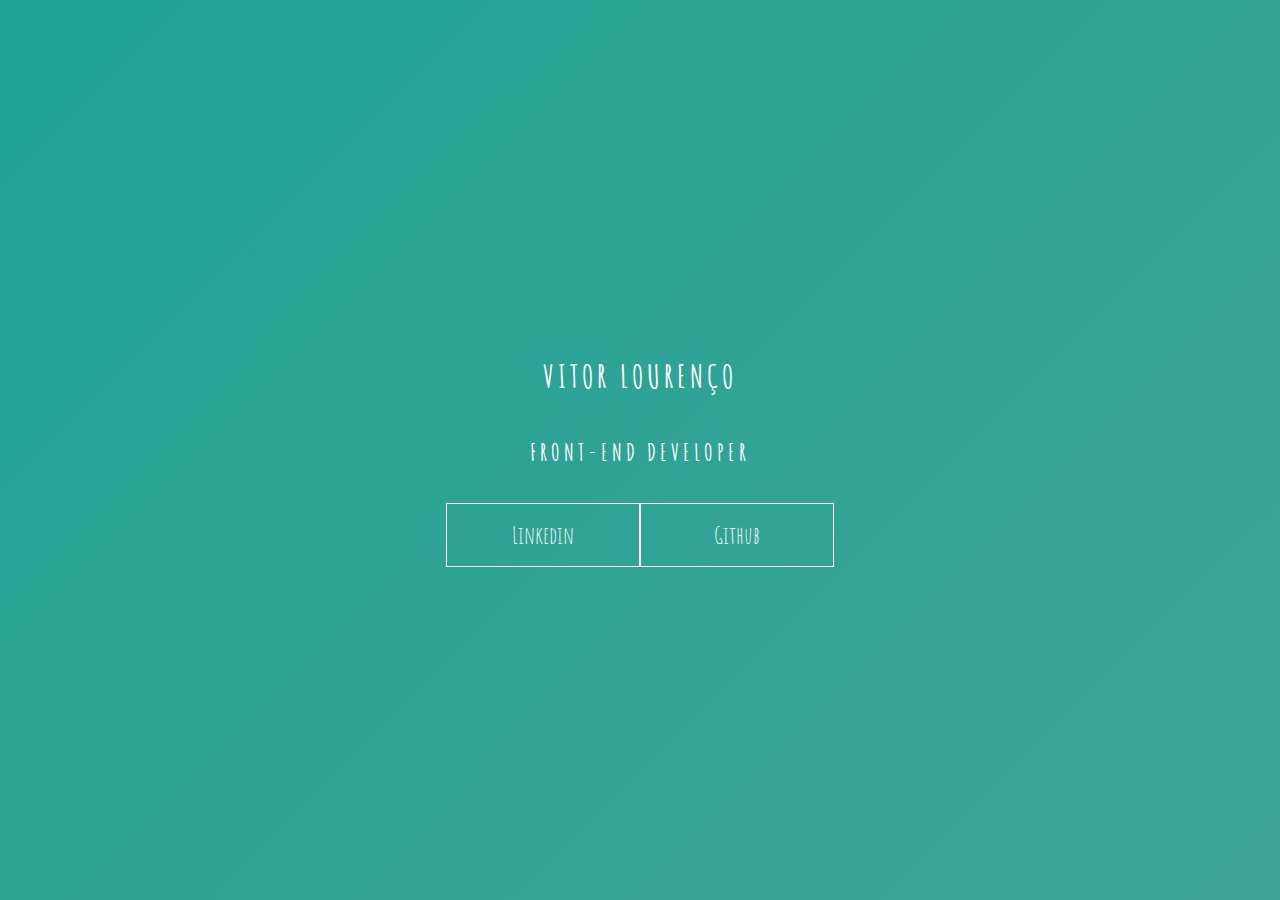
<file: bb/keyframes_1/index.html>
<!DOCTYPE html>
<html lang="en">

<head>
    <meta charset="UTF-8">
    <meta name="viewport" content="width=device-width, initial-scale=1.0">
    <link rel="stylesheet" href="style.css">
    <title>Document</title>
</head>

<body>
    <main class="wrapper">
        <h1>Vitor Lourenço</h1>
        <h2>Front-end Developer</h2>
        <div class="social-media">
            <a href="#">Linkedin</a>
            <a href="#">Github</a>
        </div>
    </main>
</body>

</html>
</file>
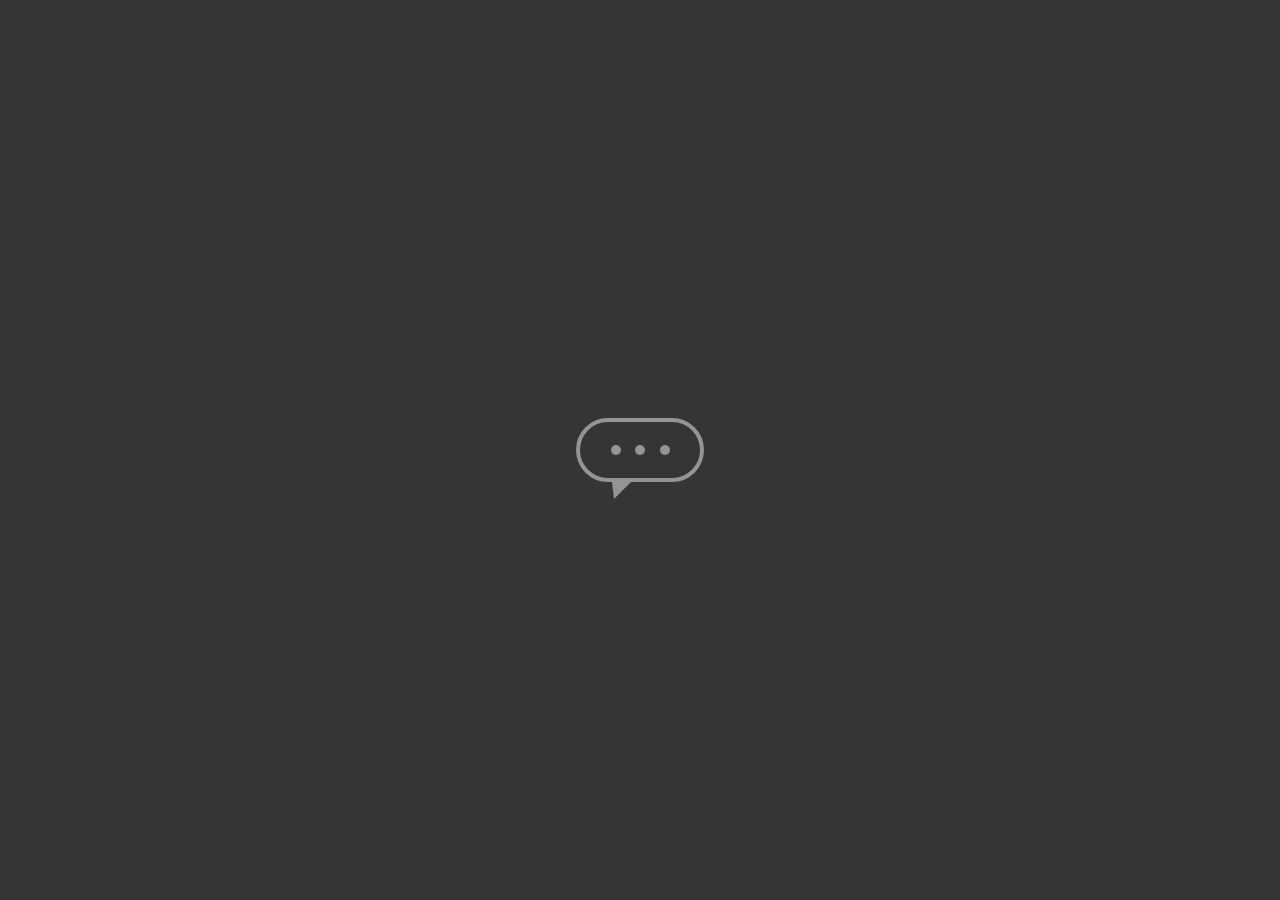
<file: bb/keyframes_2/index.html>
<!DOCTYPE html>
<html lang="en">
<head>
    <meta charset="UTF-8">
    <meta name="viewport" content="width=device-width, initial-scale=1.0">
    <link rel="stylesheet" href="style.css">
    <title>Document</title>
</head>
<body>
    <main class="wrapper">
        <div class="chatbot">
            <div class="chatbot__loading"></div>
            <div class="chatbot__loading"></div>
            <div class="chatbot__loading"></div>
        </div>
    </main>
</body>
</html>
</file>
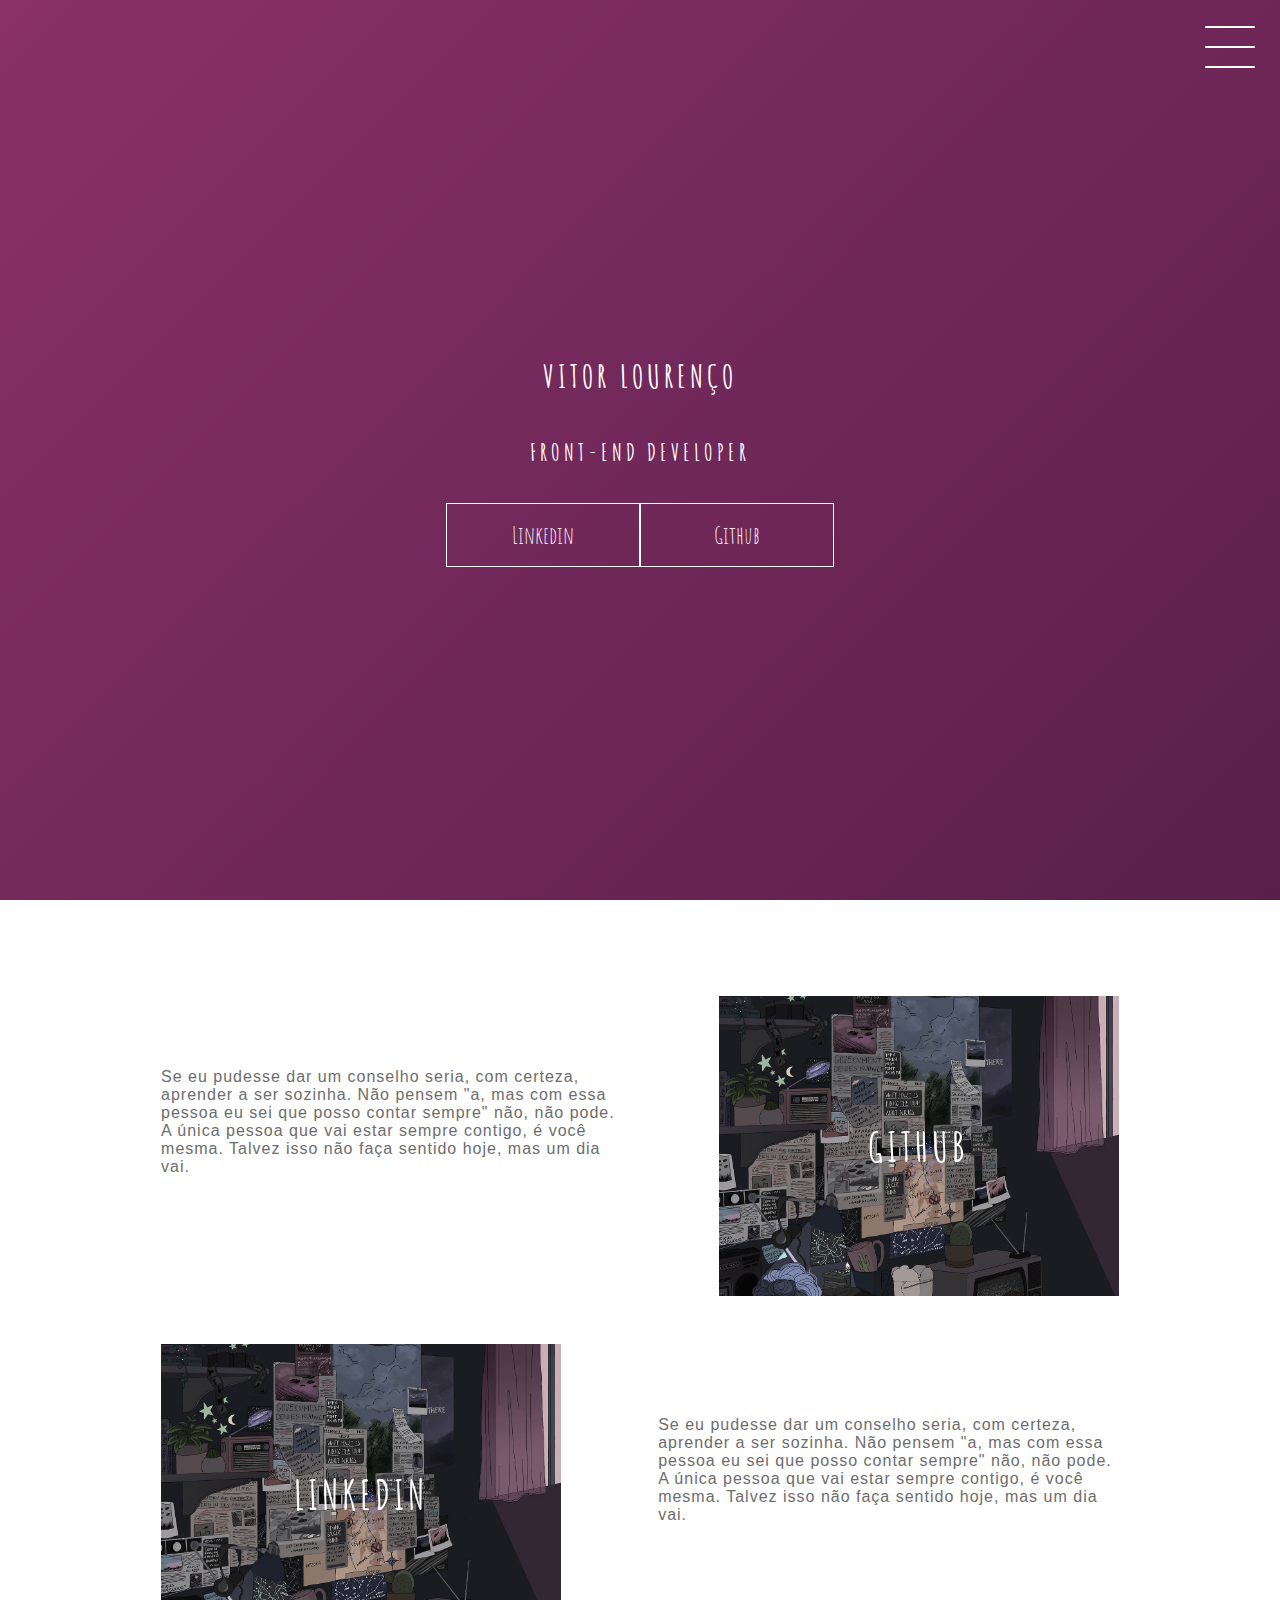
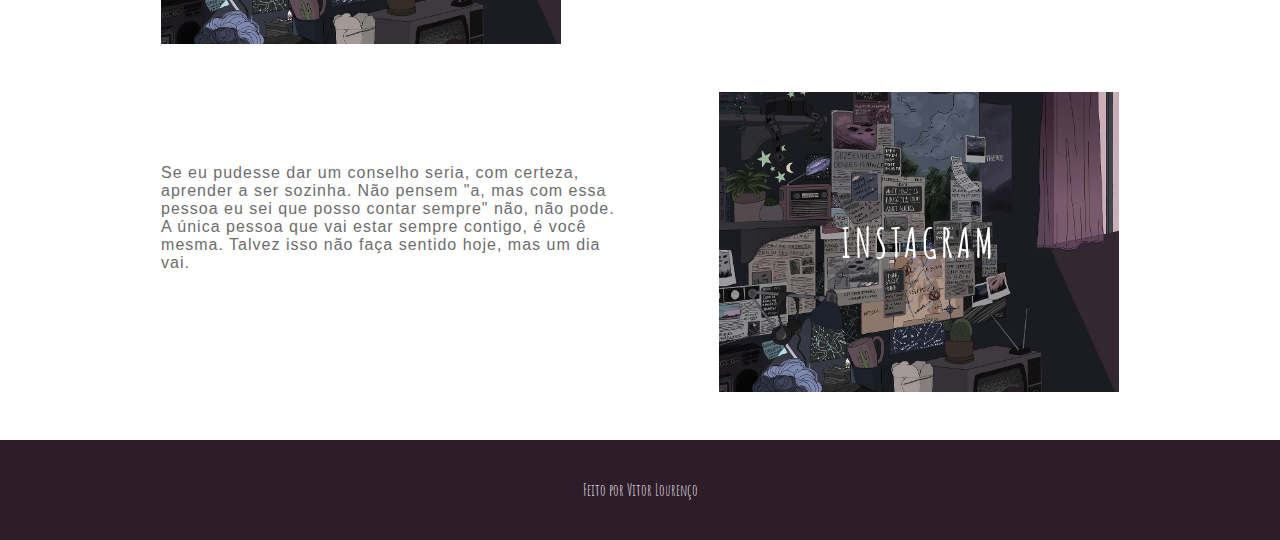
<file: bb/projeto_final/index.html>
<!DOCTYPE html>
<html lang="en">

<head>
    <meta charset="UTF-8">
    <meta name="viewport" content="width=device-width, initial-scale=1.0">
    <link rel="stylesheet" href="style.css">
    <title>Document</title>
</head>

<body>
    <header class="header-wrapper">
        <div class="header">
            <div class="checkbox-container">
                <div class="checkbox-wrapper">
                    <input type="checkbox" id="toggle">
                    <label class="checkbox" for="toggle">
                        <div class="trace"></div>
                        <div class="trace"></div>
                        <div class="trace"></div>
                    </label>
                    <div class="menu"></div>
                    <nav class="menu-items">
                        <ul>
                            <li>
                                <a href="#">Home</a>
                            </li>
                            <li>
                                <a href="#">Sobre</a>
                            </li>
                            <li>
                                <a href="#">Projetos</a>
                            </li>
                        </ul>
                    </nav>
                </div>
            </div>
        </div>
        <h1>Vitor Lourenço</h1>
        <h2>Front-end Developer</h2>
        <div class="social-media">
            <a href="#">Linkedin</a>
            <a href="#">Github</a>
        </div>
    </header>
    <div class="container">
        <div class="card-container">
            <div class="card-text">Se eu pudesse dar um conselho seria, com certeza, aprender a ser sozinha. Não pensem "a, mas com essa pessoa eu sei que posso contar sempre" não, não pode. A única pessoa que vai estar sempre contigo, é você mesma. Talvez isso não faça sentido
                hoje, mas um dia vai.
            </div>
            <div class="card">
                <div class="card-wrapper">
                    <h2>Github</h2>
                    <p>Veja meus projetos!</p>
                </div>
            </div>
        </div>

        <div class="card-container">
            <div class="card">
                <div class="card-wrapper">
                    <h2>Linkedin</h2>
                    <p>Vem ver minha carreira profissional!</p>
                </div>
            </div>
            <div class="card-text">Se eu pudesse dar um conselho seria, com certeza, aprender a ser sozinha. Não pensem "a, mas com essa pessoa eu sei que posso contar sempre" não, não pode. A única pessoa que vai estar sempre contigo, é você mesma. Talvez isso não faça sentido
                hoje, mas um dia vai.
            </div>
        </div>

        <div class="card-container">
            <div class="card-text">Se eu pudesse dar um conselho seria, com certeza, aprender a ser sozinha. Não pensem "a, mas com essa pessoa eu sei que posso contar sempre" não, não pode. A única pessoa que vai estar sempre contigo, é você mesma. Talvez isso não faça sentido
                hoje, mas um dia vai.
            </div>
            <div class="card">
                <div class="card-wrapper">
                    <h2>Instagram</h2>
                    <p>Ou mais do meu dia-a-dia ;)</p>
                </div>
            </div>
        </div>
    </div>
    <footer class="footer">
        Feito por Vitor Lourenço
    </footer>
</body>

</html>
</file>
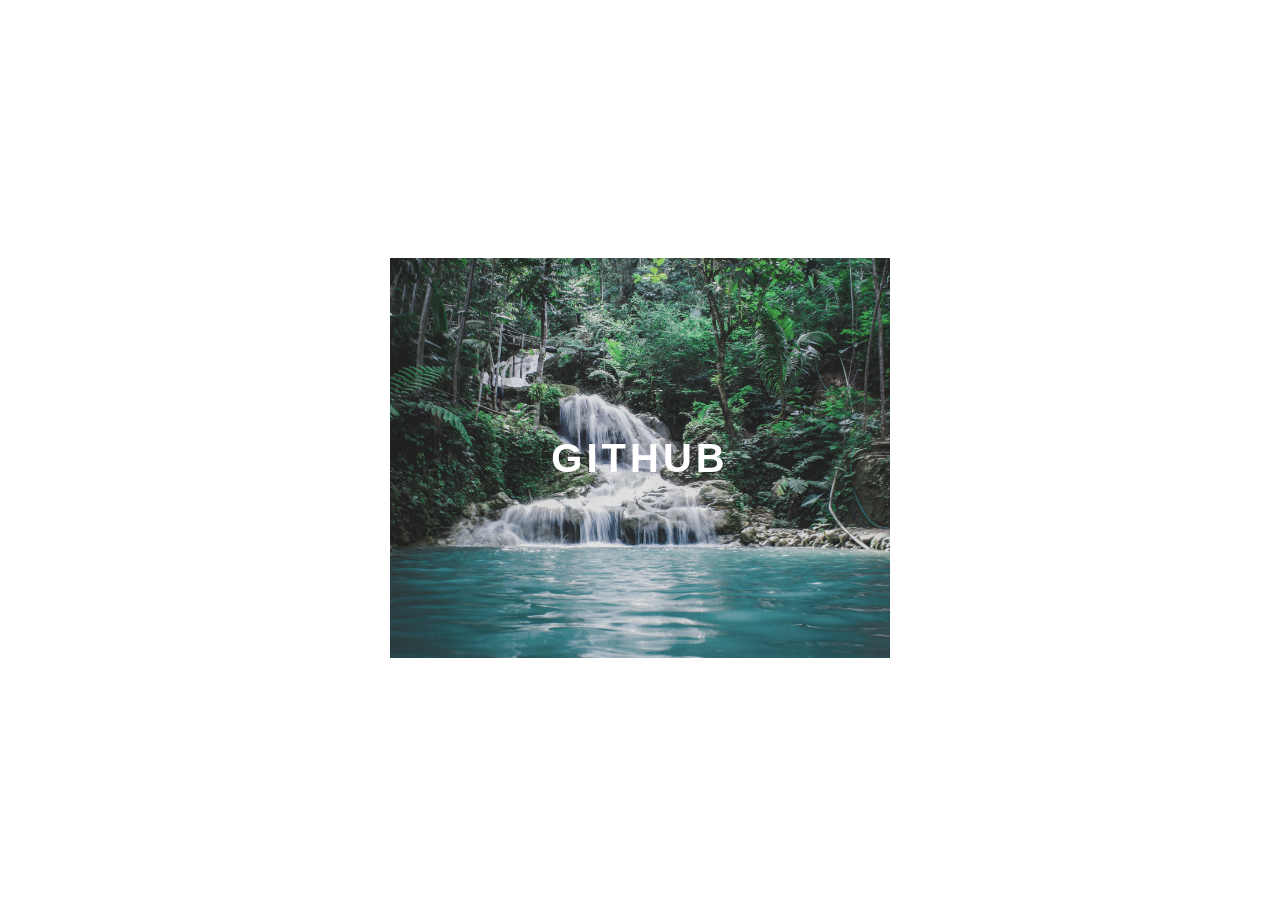
<file: bb/transitions_1/index.html>
<!DOCTYPE html>
<html lang="en">
<head>
    <meta charset="UTF-8">
    <meta name="viewport" content="width=device-width, initial-scale=1.0">
    <link rel="stylesheet" href="style.css">
    <title>Document</title>
</head>
<body>
    <div class="container">
        <div class="card">
            <div class="card-wrapper">
                <h2>Github</h2>
                <p>Veja meus projetos!</p>
            </div>
        </div>
    </div>
</body>
</html>
</file>
<file: bb/keyframes_1/style.css>
@import url('https://fonts.googleapis.com/css2?family=Amatic+SC&display=swap');

body {
    margin: 0;
    padding: 0;
    color: #ffffff;
    font-family: 'amatic sc', sans-serif;
}

.wrapper {
    height: 100vh;
    width: 100vw;
    background: linear-gradient(-45deg, #5e0878, #085078, #4ca59b, #1fa194);
    background-size: 400% 400%;
    display: flex;
    flex-direction: column;
    justify-content: center;
    align-items: center;
    animation: backgroundTransition 8s ease-in-out infinite;
}

h1 {
    text-transform: uppercase;
    letter-spacing: 4px;
}

h2 {
    text-transform: uppercase;
    letter-spacing: 4px;
}

.social-media {
    margin-top: 1rem;
    display: flex;
}

a {
    text-decoration: none;
    color: #ffffff;
    font-size: 24px;
    padding: 1rem 4rem;
    border: 1px solid #ffffff;
    min-width: 4rem;
    display: flex;
    justify-content: center;
    align-items: center;
    transition: .5s cubic-bezier(0.55, 0.025, 0.675, 0.97);
}

a:hover {
    color: #085078;
    background-color: #ffffff;
}

@keyframes backgroundTransition {
    0% {
        background-position:  0% 80%;
    }
    50% {
        background-position: 80% 100%;
    }
    100% {
        background-position: 0% 90%;
    }
}
</file>
<file: bb/keyframes_2/style.css>
body {
    margin: 0;
    padding: 0;
    font-family: sans-serif;
}

.wrapper {
    height: 100vh;
    width: 100vw;
    background-color: rgb(53, 53, 53);
    display: flex;
    justify-content: center;
    align-items: center;
}

.chatbot {
    height: 4rem;
    width: 8rem;
    border-radius: 36px;
    border: 4px solid #949494;
    padding: 0 1rem;
    box-sizing: border-box;
    display: flex;
    justify-content: space-evenly;
    align-items: center;
    position: relative;
    transform: translateY(0);
    animation: chatTranslate 2s ease-in-out infinite;
}

.chatbot::before {
    content: '';
    width: 0;
    height: 0;
    position: absolute;
    bottom: -1.3rem;
    left: 2rem;
    border-left: 2px solid transparent;
    border-right: 17px solid transparent;
    border-top: 17px solid #949494;
}

.chatbot__loading {
    height: 10px;
    width: 10px;
    border-radius: 50%;
    background-color: #949494;
    transform: scale(1);
}

.chatbot__loading:nth-child(1) {
    animation: pulse 1.5s ease-in-out infinite;
}

.chatbot__loading:nth-child(2) {
    animation: pulse 1.5s ease-in-out infinite;
    animation-delay: 0.2s;
}

.chatbot__loading:nth-child(3) {
    animation: pulse 1.5s ease-in-out infinite;
    animation-delay: 0.4s;
}

@keyframes pulse {
    0% {
        transform: scale(1);
    }
    50% {
        transform: scale(1.5);
    }
    100% {
        transform: scale(1);
    }
}

@keyframes chatTranslate {
    0% {
        transform: translateY(0);
    }
    50% {
        transform: translateY(15px);
    }
    100% {
        transform: translateY(0);
    }
}
</file>
<file: bb/projeto_final/style.css>
@import url('https://fonts.googleapis.com/css2?family=Amatic+SC&display=swap');

body {
    margin: 0;
    padding: 0;
    color: #ffffff;
    font-family: 'amatic sc', sans-serif;
}

/* HEADER */

.header-wrapper {
    height: 100vh;
    width: 100vw;
    background: linear-gradient(-45deg, #050404, #2E1C2B, #4A1942, #893168);
    background-size: 400% 400%;
    display: flex;
    flex-direction: column;
    justify-content: center;
    align-items: center;
    animation: backgroundTransition 8s ease-in-out infinite;
    position: relative;
}

h1 {
    text-transform: uppercase;
    letter-spacing: 4px;
}

h2 {
    text-transform: uppercase;
    letter-spacing: 4px;
}

.social-media {
    margin-top: 1rem;
    display: flex;
}

.social-media a {
    text-decoration: none;
    color: #ffffff;
    font-size: 24px;
    padding: 1rem 4rem;
    border: 1px solid #ffffff;
    min-width: 4rem;
    display: flex;
    justify-content: center;
    align-items: center;
    transition: .5s cubic-bezier(0.55, 0.025, 0.675, 0.97);
}

a:hover {
    color: #2E1C2B;
    background-color: #ffffff;
}

@keyframes backgroundTransition {
    0% {
        background-position:  0% 80%;
    }
    50% {
        background-position: 80% 100%;
    }
    100% {
        background-position: 0% 90%;
    }
}

/* MENU HAMBURGUER */

.checkbox-container {
    display: flex;
    justify-content: center;
    align-items: center;
}

.checkbox {
    height: 100px;
    width: 100px;
    position: absolute;
    top: 0;
    right: 0;
    display: flex;
    justify-content: center;
    cursor: pointer;
    z-index: 9999;
    transition: 400ms ease-in-out 0s;
}

.checkbox .trace {
    width: 50px;
    height: 2px;
    background-color: white;
    position: absolute;
    border-radius: 4px;
    transition: 0.5s ease-in-out;
}

.checkbox .trace:nth-child(1) {
    top: 26px;
    transform: rotate(0);
}

.checkbox .trace:nth-child(2) {
    top: 46px;
    transform: rotate(0);
}

.checkbox .trace:nth-child(3) {
    top: 66px;
    transform: rotate(0);
}

#toggle {
    display: none;
}

/* MENU */

.menu {
    position: absolute;
    top: 28px;
    right: 30px;
    background: transparent;
    height: 40px;
    width: 40px;
    border-radius: 50%;
    box-shadow: 0px 0px 0px 0px white;
    z-index: -1;
    transition: 400ms ease-in-out 0s;
}

.menu-items {
    position: fixed;
    top: 0;
    left: 0;
    width: 100%;
    height: 100vh;
    display: flex;
    justify-content: center;
    align-items: center;
    z-index: 2;
    opacity: 0;
    visibility: hidden;
    transition: 400ms ease-in-out 0s;
}

.menu-items ul {
    list-style-type: none;
}

.menu-items ul li a{
    margin: 10px 0;
    color: #2E1C2B;
    text-decoration: none;
    text-transform: uppercase;
    letter-spacing: 4px;
    font-size: 40px;
}

/* ANIMAÇÃO DO MENU */

#toggle:checked + .checkbox .trace:nth-child(1) {
    transform: rotate(45deg);
    background-color: #2E1C2B;
    top: 47px;
}

#toggle:checked + .checkbox .trace:nth-child(2) {
    transform:  translateX(-100px);
    width: 30px;
    visibility: hidden;
    opacity: 0;
}

#toggle:checked + .checkbox .trace:nth-child(3) {
    transform: rotate(-45deg);
    background-color: #2E1C2B;
    top: 48px;
}

#toggle:checked + .checkbox {
    background-color: white;
}

#toggle:checked ~ .menu{
    box-shadow: 0px 0px 0px 100vmax white;
    z-index: 1;
}

#toggle:checked ~ .menu-items{
    visibility: visible;
    opacity: 1;
}

/* CARDS */

.container {
    width: 100%;
    height: auto;
    display: flex;
    flex-direction: column;
    justify-content: space-evenly;
    align-items: center;
    margin: 3rem 0;
}

.card-container {
    display: flex;
    align-items: center;
    justify-content: space-evenly;
    width: 90%;
}

.card {
    height: 300px;
    width: 400px;
    margin: 3rem 0 0 0;
    background-image: url('./room.jpg');
    background-position: center;
    background-repeat: no-repeat;
    background-size: cover;
    display: flex;
    justify-content: center;
    align-items: center;
    filter: grayscale(0.5);
    color: white;
    cursor: pointer;
    transition: 0.3s;
}

.card-text {
    width: 40%;
    font-family: sans-serif;
    letter-spacing: 1px;
    color: rgb(109, 109, 109);
}

.card-wrapper {
    text-align: center;
    display: flex;
    flex-direction: column;
    justify-content: center;
    align-items: center;
    position: relative;
}

.card-wrapper::before {
    content: '';
    position: absolute;
    height: 100px;
    width: 100px;
    display: block;
    border: 1px solid white;
    opacity: 0;
    transition: 0.3s;
}

.card-wrapper h2 {
    font-size: 40px;
    text-transform: uppercase;
    letter-spacing: 4px;
    margin: 0;
    transition: 0.3s;
}

.card-wrapper p {
    font-size: 0;
    visibility: hidden;
    opacity: 0;
    font-weight: bold;
    text-transform: uppercase;
    transition: 0.3s;
}

.card:hover {
    filter: unset;
}

.card:hover > .card-wrapper::before {
    height: 250px;
    width: 350px;
    opacity: 1;
}

.card:hover > .card-wrapper p {
    opacity: 1;
    visibility: visible;
    font-size: 14px;
}

/* FOOTER */

.footer {
    width: 100%;
    height: 100px;
    background-color: #2E1C2B;
    display: flex;
    justify-content: center;
    align-items: center;
}

@media (max-width: 800px) {
    .social-media {
        display: flex;
        flex-direction: column;
    }

    .container {
        margin-top: 0;
    }

    .card-container {
        flex-direction: column;
    }

    .container .card-container:nth-child(1),
    .container .card-container:nth-child(3) {
        flex-direction: column-reverse;
    }

    .card {
        height: 250px;
        width: 250px;
    }

    .card-text {
        width: 90%;
        margin-top: 2rem;
        text-align: center;
    }

    .card:hover > .card-wrapper::before {
        height: 190px;
        width: 190px;
    }
}
</file>
<file: bb/transitions_1/style.css>
body {
    font-family: sans-serif;
}

.container {
    width: 100%;
    height: 100vh;
    display: flex;
    justify-content: center;
    align-items: center;
}

.card {
    height: 400px;
    width: 500px;
    background-image: url('./pexels-rifqi-ramadhan-788200.jpg');
    background-position: center;
    background-repeat: no-repeat;
    background-size: cover;
    display: flex;
    justify-content: center;
    align-items: center;
    filter: grayscale(0.5);
    color: white;
    cursor: pointer;
    transition: 0.3s;
}

.card-wrapper {
    text-align: center;
    display: flex;
    flex-direction: column;
    justify-content: center;
    align-items: center;
    position: relative;
}

.card-wrapper::before {
    content: '';
    position: absolute;
    height: 100px;
    width: 100px;
    display: block;
    border: 1px solid white;
    opacity: 0;
    transition: 0.3s;
}

.card-wrapper h2 {
    font-size: 40px;
    text-transform: uppercase;
    letter-spacing: 4px;
    margin: 0;
    transition: 0.3s;
}

.card-wrapper p {
    font-size: 0;
    visibility: hidden;
    opacity: 0;
    font-weight: bold;
    text-transform: uppercase;
    transition: 0.3s;
}

.card:hover {
    filter: unset;
}

.card:hover>.card-wrapper::before {
    height: 300px;
    width: 400px;
    opacity: 1;
}

.card:hover>.card-wrapper p {
    opacity: 1;
    visibility: visible;
    font-size: 14px;
}
</file>
